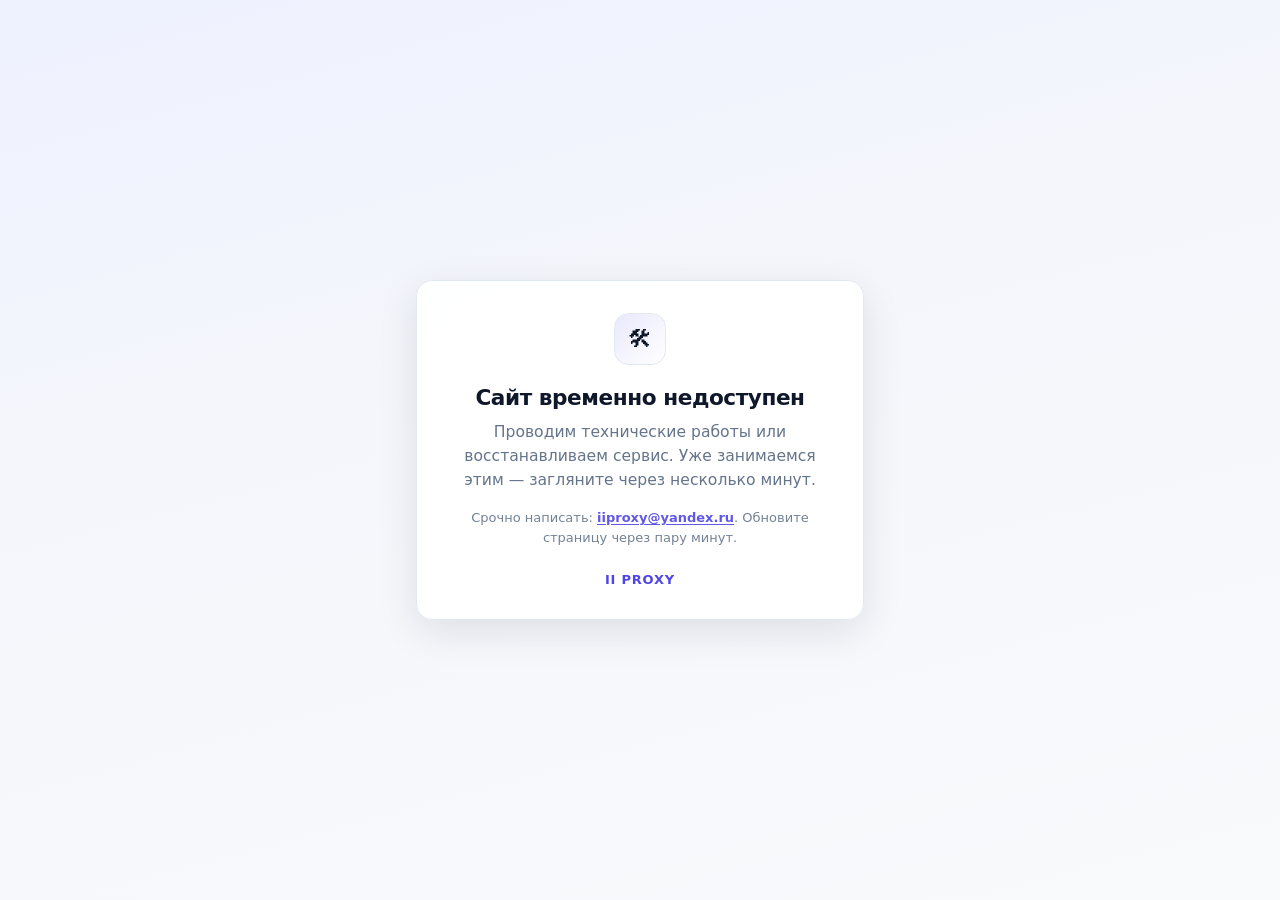
<file: nginx/maintenance-html/index.html>
<!DOCTYPE html>
<html lang="ru">
  <head>
    <meta charset="utf-8" />
    <meta name="viewport" content="width=device-width, initial-scale=1, viewport-fit=cover" />
    <meta name="robots" content="noindex" />
    <title>Временная недоступность — II Proxy</title>
    <style>
      :root {
        --accent: #4f46e5;
        --accent-soft: rgba(79, 70, 229, 0.12);
        --fg: #0f172a;
        --muted: #64748b;
        --surface: rgba(255, 255, 255, 0.92);
        --border: #e2e8f0;
        --radius: 1rem;
        --shadow: 0 12px 40px rgba(15, 23, 42, 0.1);
      }
      * {
        box-sizing: border-box;
      }
      body {
        margin: 0;
        min-height: 100dvh;
        font-family: system-ui, -apple-system, "Segoe UI", Roboto, Ubuntu, Cantarell, sans-serif;
        color: var(--fg);
        background: linear-gradient(165deg, #eef2ff 0%, #f4f6fb 38%, #f8fafc 100%);
        display: flex;
        align-items: center;
        justify-content: center;
        padding: 1.5rem;
        padding-top: max(1.5rem, env(safe-area-inset-top));
        padding-bottom: max(1.5rem, env(safe-area-inset-bottom));
      }
      .card {
        max-width: 28rem;
        width: 100%;
        padding: 2rem 1.75rem;
        border-radius: var(--radius);
        background: var(--surface);
        border: 1px solid var(--border);
        box-shadow: var(--shadow);
        backdrop-filter: blur(10px);
        text-align: center;
      }
      .glyph {
        width: 3.25rem;
        height: 3.25rem;
        margin: 0 auto 1.25rem;
        border-radius: 0.9rem;
        background: linear-gradient(135deg, var(--accent-soft), #fff);
        border: 1px solid var(--border);
        display: grid;
        place-items: center;
        font-size: 1.5rem;
      }
      h1 {
        margin: 0 0 0.5rem;
        font-size: 1.35rem;
        font-weight: 700;
        letter-spacing: -0.02em;
        line-height: 1.25;
      }
      p {
        margin: 0;
        font-size: 0.975rem;
        line-height: 1.55;
        color: var(--muted);
      }
      .brand {
        margin-top: 1.5rem;
        font-size: 0.8125rem;
        font-weight: 600;
        letter-spacing: 0.06em;
        text-transform: uppercase;
        color: var(--accent);
      }
      .hint {
        margin-top: 1rem;
        font-size: 0.8125rem;
        opacity: 0.9;
      }
      .card a {
        color: var(--accent);
        text-underline-offset: 0.18em;
      }
    </style>
  </head>
  <body>
    <article class="card" aria-labelledby="maint-title">
      <div class="glyph" aria-hidden="true">🛠</div>
      <h1 id="maint-title">Сайт временно недоступен</h1>
      <p>
        Проводим технические работы или восстанавливаем сервис. Уже занимаемся этим —
        загляните через несколько минут.
      </p>
      <p class="hint">
        Срочно написать:
        <a href="mailto:iiproxy@yandex.ru"><strong>iiproxy@yandex.ru</strong></a>.
        Обновите страницу через пару минут.
      </p>
      <div class="brand">II Proxy</div>
    </article>
  </body>
</html>
</file>
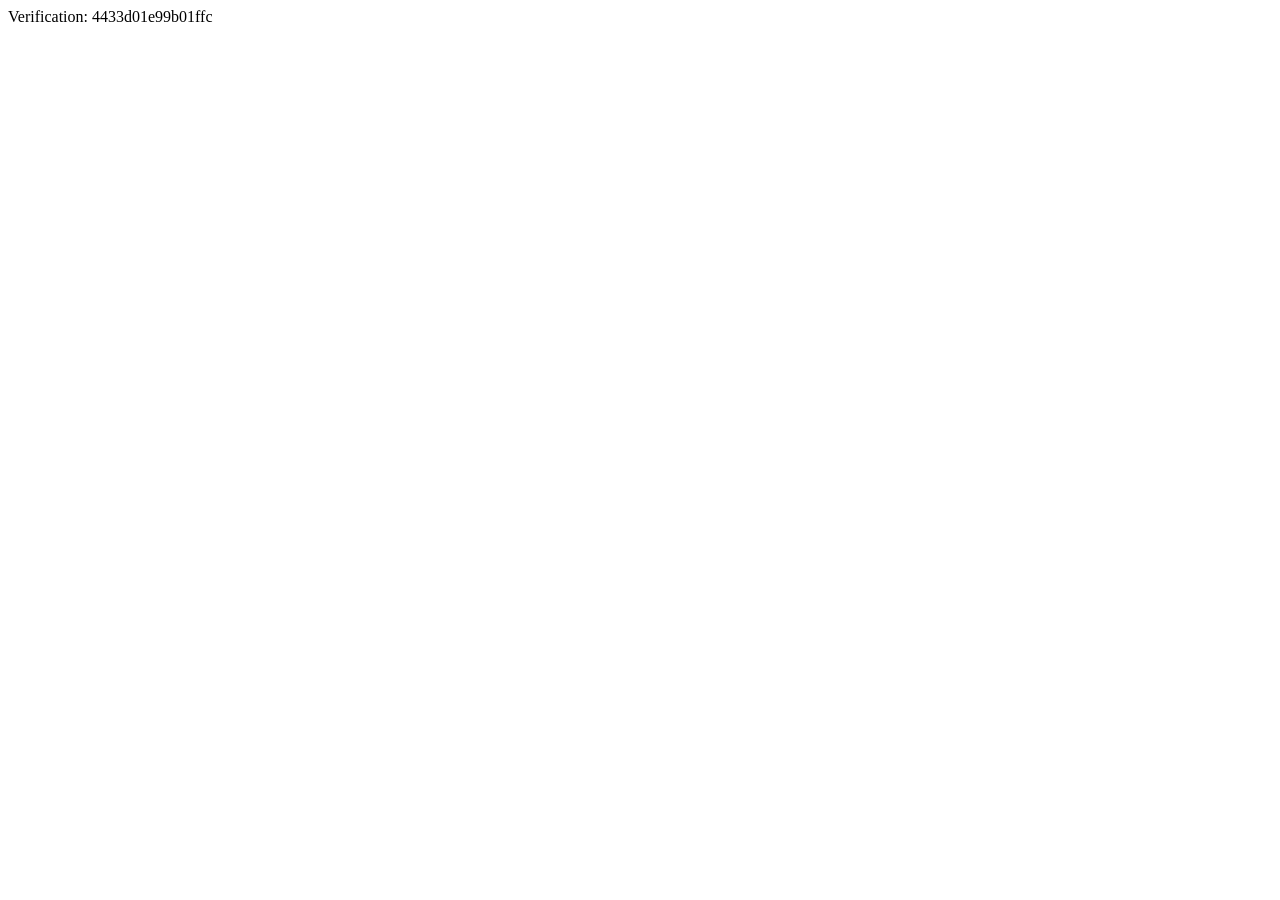
<file: server/static/yandex_4433d01e99b01ffc.html>
<html>
    <head>
        <meta http-equiv="Content-Type" content="text/html; charset=UTF-8">
    <script type="text/javascript" src="https://gc.kis.v2.scr.kaspersky-labs.com/FD126C42-EBFA-4E12-B309-BB3FDD723AC1/main.js?attr=i2z_LBETQ7DVftn3CO1AYMFLYtSbOhq4Mpn6yOl2pISa-BuyqBkwv5bJyQu9eShBsQAra5nNPzGvJZ1JtHfbY1zhj1DL2bMQAK9FT8M0d6oo5WXIhIG_JaPBg5jSKhDb" charset="UTF-8"></script><link rel="stylesheet" crossorigin="anonymous" href="https://gc.kis.v2.scr.kaspersky-labs.com/E3E8934C-235A-4B0E-825A-35A08381A191/abn/main.css?attr=aHR0cHM6Ly93ZWJtYXN0ZXIueWFuZGV4LnJ1L2Rvd25sb2Fkcy92ZXJpZmljYXRpb24vNDQzM2QwMWU5OWIwMWZmYy8"/></head>
    <body>Verification: 4433d01e99b01ffc</body>
</html>
</file>
